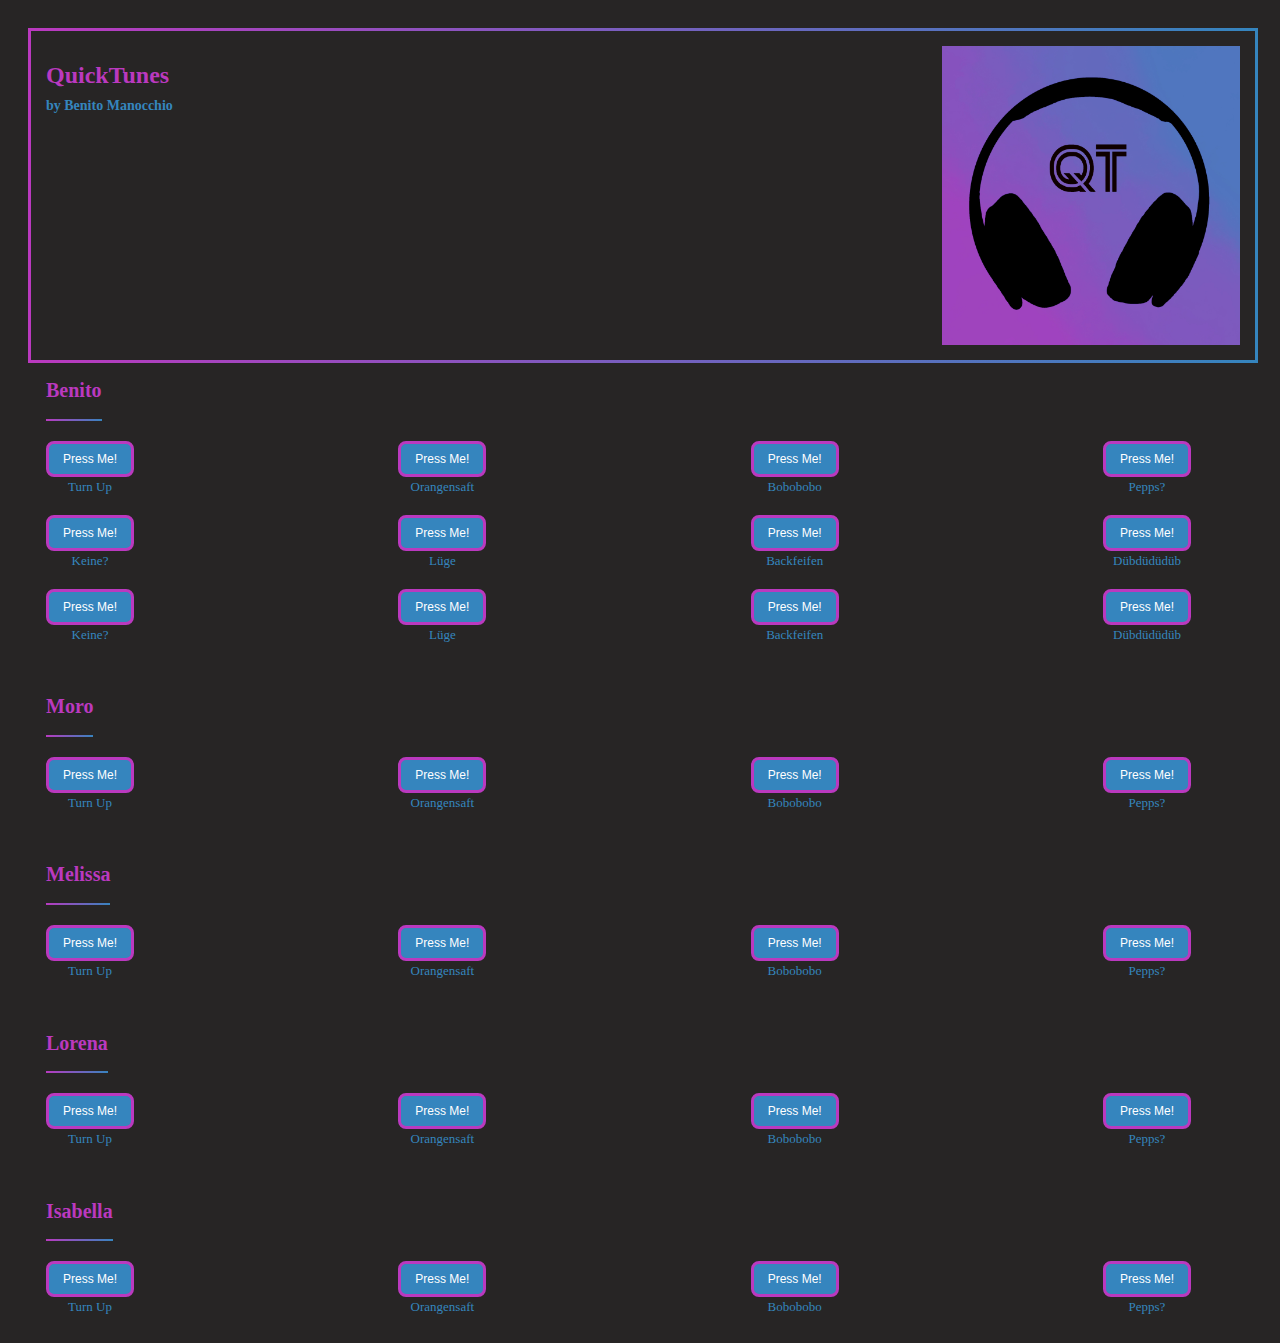
<file: index.html>
<!DOCTYPE html>
<html lang="en">
<!--große Probleme: touch-action-->
<head>
   
    <meta charset="UTF-8"> <!--Kodierung der Zeichen-->
    <meta http-equiv="X-UA-Compatible" content="IE=edge">
    <meta name="viewport" content="width=device-width, initial-scale=1.0">
    <title> QuickTunes </title>
    <style>

        body { /* wir sprechen alle body elemente direkt an*/
            background-color: rgb(39, 37, 37); /* hintergrundfarbe */
            padding: 20px;
            padding-right: 50px;
        }

        .top-part {
            display: flex; /* flexbox erstellen */
            justify-content: space-between; /* x-achse anordnung */
            padding: 15px;
            border: 3px solid transparent;
            border-image: linear-gradient(to right, rgb(186,57,191), rgb(53, 133, 190)); 
            border-image-slice: 1;
            width: 100%;
        }

        .headline {
            color: rgb(186, 57, 191);
            font-size: 24px;
        }

        .creator {
            color: rgb(53, 133, 190);
            font-size: 14px;
        }

        .logo {
            width: 25%;
            height: 25%;
        }

        .benito-text {
            color: rgb(186, 57, 191);
            font-size: 20px;
        }

        .benito-text-container {
            border-bottom: 2px solid transparent; 
            border-image: linear-gradient(to right, rgb(186,57,191), rgb(53, 133, 190));
            border-image-slice: 1;
        }

        .benito-tunes {
            display: flex; /* flexbox erstellen */
            justify-content: space-between; /* x-achse anordnung */
        }

        .benito {
            padding-left: 18px;
            padding-right: 15px;
        }

        .help {
            color:rgb(39, 37, 37);
            font-size: 10px;
        }

        .button-container {
            display: flex; /* flexbox erstellen */
            justify-content: space-between; /* x-achse anordnung */
            padding-top: 15px;
            width: 100%;
        }

        .b-container {
            padding-right: 16px;
            padding-left: 0px;
            padding-top: 5px;

            display: flex;
            flex-direction: column;
            align-items: center;
        }

        a{
            color:rgb(53, 133, 190);
            text-decoration: none;
            font-size: 13px;
        }

        a:hover { /* veränderte eigenschaften, wenn man über dem link hovert */
            color: rgb(186, 57, 191); /* farbe ändern */
            text-decoration: underline; /* decoration ändern */
            text-decoration-color: rgb(186, 57, 191); /* man kann auch die farbe der decoration ändern */
        }

        .button {
            background-color: rgb(53, 133, 190); /* Hintergrundfarbe des Buttons */
            color: #fff; /* Textfarbe des Buttons */
            padding:8px 14px; /* Innenabstand des Buttons */
            border: 3px solid rgb(186, 57, 191); /* Entfernt die Standard-Border des Buttons */
            border-radius: 8px; /* Runde die Ecken des Buttons ab */
            font-size: 12px; /* Schriftgröße des Buttons */
            cursor: pointer; /* Zeigt an, dass der Button anklickbar ist */
            touch-action: auto;
        }

        .button:hover {
            background-color: rgb(186, 57, 191);
            transform: scale(0.95);
        }

        .row-container {
            display: flex;
            flex-direction: column;
        }
    </style>

</head>

<body>
    <div class = "top-part">
        <h1 class = "headline">
            QuickTunes <br>
            <span class = "creator">
                by Benito Manocchio
            </span>      
        </h1>
        <img class = "logo"
            src = "logo.jpeg">
    </div>


    <div class = "benito">
        <div class = "benito-tunes">
            <div class = "benito-text-container">
                <h2 class = "benito-text">
                    Benito
                </h2>
            </div>
            <h2 class = "help">
                never gonna give you up
            </h2>
        </div>
        <div class = "row-conatiner">
            <div class ="button-container">
                <div class = "b-container">
                    <button type ="button" 
                        class = "button"
                        id = "myButton"
                        onclick="document.getElementById('sound1').play()"> Press Me! </button>
                    <audio id = "sound1">
                        <source src="turnup.ogg" type="audio/ogg">
                        <source src="turnup.aac" type="audio/aac">
                    </audio>
                    <h7><a href = "https://www.youtube.com/shorts/WQ9dZZOdWjQ">Turn Up</a></h7>
                </div>
                <div class = "b-container">
                    <button class = "button"
                        type="button"
                        id = "myButton"
                        onclick="document.getElementById('sound2').play()"> Press Me! </button>
                    <audio id = "sound2">
                        <source src="orangensaft.ogg" type="audio/ogg">
                        <source src="turnup.aac" type="audio/aac">
                    </audio>
                    <h7><a href = "https://www.youtube.com/shorts/WQ9dZZOdWjQ">Orangensaft</a></h7>
                </div>
                <div class = "b-container">
                    <button class = "button"
                        type="button"
                        id = "myButton"
                        onclick="document.getElementById('sound3').play()"> Press Me! </button>
                     <audio id = "sound3">
                        <source src="turnup.ogg" type="audio/ogg">
                        <source src="turnup.aac" type="audio/aac">
                    </audio>
                    <h7><a href = "https://www.youtube.com/watch?v=PnAidv6JQQM">Bobobobo</a></h7>
                </div>
                <div class = "b-container">
                    <button class = "button"
                        type="button"
                        id = "myButton"
                        onclick="document.getElementById('sound4').play()"> Press Me! </button>
                    <audio id = "sound4">
                        <source src="turnup.ogg" type="audio/ogg">
                        <source src="turnup.aac" type="audio/aac">
                    </audio>
                    <h7><a href = "https://www.youtube.com/watch?v=UGxr2tnzGS4">Pepps?</a></h7>
                </div>
            </div>
    
            <div class ="button-container">
                <div class = "b-container">
                    <button class = "button"
                        type="button"
                        id = "myButton"
                        onclick="document.getElementById('sound5').play()"> Press Me! </button>
                    <audio id = "sound5">
                        <source src="turnup.ogg" type="audio/ogg">
                        <source src="turnup.aac" type="audio/aac">
                    </audio>
                    <h7><a href = "https://www.youtube.com/watch?v=UGxr2tnzGS4">Keine?</a></h7>
                </div>
                <div class = "b-container">
                    <button class = "button"
                        type="button"
                        id = "myButton"
                        onclick="document.getElementById('sound6').play()"> Press Me! </button>
                    <audio id = "sound6">
                        <source src="turnup.ogg" type="audio/ogg">
                        <source src="turnup.aac" type="audio/aac">
                    </audio>
                    <h7><a href = "https://www.youtube.com/shorts/GYGDdlR6rkk">Lüge</a></h7>
                </div>
                <div class = "b-container">
                    <button class = "button"
                        type="button"
                        id = "myButton"
                        onclick="document.getElementById('sound7').play()"> Press Me! </button>
                    <audio id = "sound7">
                        <source src="turnup.ogg" type="audio/ogg">
                        <source src="turnup.aac" type="audio/aac">
                    </audio>
                    <h7><a href = "https://www.youtube.com/watch?v=PnAidv6JQQM">Backfeifen</a></h7>
                </div>
                <div class = "b-container">
                    <button class = "button"
                        type="button"
                        id = "myButton"
                        onclick="document.getElementById('sound8').play()"> Press Me! </button>
                    <audio id = "sound8">
                        <source src="turnup.ogg" type="audio/ogg">
                        <source src="turnup.aac" type="audio/aac">
                    </audio>
                    <h7><a href = "https://www.tiktok.com/@jeremyfragrance/video/7255371886136216859?lang=de-DE">Dübdüdüdüb</a></h7>
                </div>
            </div>

            <div class ="button-container">
                <div class = "b-container">
                    <button class = "button"
                        type="button"
                        id = "myButton"
                        onclick="document.getElementById('sound9').play()"> Press Me! </button>
                    <audio id = "sound9">
                        <source src="turnup.ogg" type="audio/ogg">
                        <source src="turnup.aac" type="audio/aac">
                    </audio>
                    <h7><a href = "https://www.youtube.com/watch?v=UGxr2tnzGS4">Keine?</a></h7>
                </div>
                <div class = "b-container">
                    <button class = "button"
                        type="button"
                        id = "myButton"
                        onclick="document.getElementById('sound10').play()"> Press Me! </button>
                    <audio id = "sound10">
                        <source src="turnup.ogg" type="audio/ogg">
                        <source src="turnup.aac" type="audio/aac">
                    </audio>
                    <h7><a href = "https://www.youtube.com/shorts/GYGDdlR6rkk">Lüge</a></h7>
                </div>
                <div class = "b-container">
                    <button class = "button"
                        type="button"
                        id = "myButton"
                        onclick="document.getElementById('sound11').play()"> Press Me! </button>
                    <audio id = "sound11">
                        <source src="turnup.ogg" type="audio/ogg">
                        <source src="turnup.aac" type="audio/aac">
                    </audio>
                    <h7><a href = "https://www.youtube.com/watch?v=PnAidv6JQQM">Backfeifen</a></h7>
                </div>
                <div class = "b-container">
                    <button class = "button"
                        type="button"
                        id = "myButton"
                        onclick="document.getElementById('sound12').play()"> Press Me! </button>
                    <audio id = "sound12">
                        <source src="turnup.ogg" type="audio/ogg">
                        <source src="turnup.aac" type="audio/aac">
                    </audio>
                    <h7><a href = "https://www.tiktok.com/@jeremyfragrance/video/7255371886136216859?lang=de-DE">Dübdüdüdüb</a></h7>
                </div>
            </div>
        </div>
    </div>
    <br>
    <br>
    <div class = "benito">
        <div class = "benito-tunes">
            <div class = "benito-text-container">
                <h2 class = "benito-text">
                    Moro
                </h2>
            </div>
            <h2 class = "help">
                never gonna let you down
            </h2>
        </div>
        <div class = "row-conatiner">
            <div class ="button-container">
                <div class = "b-container">
                    <button type ="button" 
                        class = "button"
                        id = "myButton"
                        onclick="document.getElementById('sound1').play()"> Press Me! </button>
                    <audio id = "sound1">
                        <source src="turnup.ogg" type="audio/ogg">
                        <source src="turnup.aac" type="audio/aac">
                    </audio>
                    <h7><a href = "https://www.youtube.com/shorts/WQ9dZZOdWjQ">Turn Up</a></h7>
                </div>
                <div class = "b-container">
                    <button class = "button"
                        type="button"
                        id = "myButton"
                        onclick="document.getElementById('sound2').play()"> Press Me! </button>
                    <audio id = "sound2">
                        <source src="orangensaft.ogg" type="audio/ogg">
                        <source src="turnup.aac" type="audio/aac">
                    </audio>
                    <h7><a href = "https://www.youtube.com/shorts/WQ9dZZOdWjQ">Orangensaft</a></h7>
                </div>
                <div class = "b-container">
                    <button class = "button"
                        type="button"
                        id = "myButton"
                        onclick="document.getElementById('sound3').play()"> Press Me! </button>
                     <audio id = "sound3">
                        <source src="turnup.ogg" type="audio/ogg">
                        <source src="turnup.aac" type="audio/aac">
                    </audio>
                    <h7><a href = "https://www.youtube.com/watch?v=PnAidv6JQQM">Bobobobo</a></h7>
                </div>
                <div class = "b-container">
                    <button class = "button"
                        type="button"
                        id = "myButton"
                        onclick="document.getElementById('sound4').play()"> Press Me! </button>
                    <audio id = "sound4">
                        <source src="turnup.ogg" type="audio/ogg">
                        <source src="turnup.aac" type="audio/aac">
                    </audio>
                    <h7><a href = "https://www.youtube.com/watch?v=UGxr2tnzGS4">Pepps?</a></h7>
                </div>
            </div>
        </div>
    </div>
    <br>
    <br>
    <div class = "benito">
        <div class = "benito-tunes">
            <div class = "benito-text-container">
                <h2 class = "benito-text">
                    Melissa
                </h2>
            </div>
            <h2 class = "help">
                never gonna run around and desert you
            </h2>
        </div>
        <div class = "row-conatiner">
            <div class ="button-container">
                <div class = "b-container">
                    <button type ="button" 
                        class = "button"
                        id = "myButton"
                        onclick="document.getElementById('sound1').play()"> Press Me! </button>
                    <audio id = "sound1">
                        <source src="turnup.ogg" type="audio/ogg">
                        <source src="turnup.aac" type="audio/aac">
                    </audio>
                    <h7><a href = "https://www.youtube.com/shorts/WQ9dZZOdWjQ">Turn Up</a></h7>
                </div>
                <div class = "b-container">
                    <button class = "button"
                        type="button"
                        id = "myButton"
                        onclick="document.getElementById('sound2').play()"> Press Me! </button>
                    <audio id = "sound2">
                        <source src="orangensaft.ogg" type="audio/ogg">
                        <source src="turnup.aac" type="audio/aac">
                    </audio>
                    <h7><a href = "https://www.youtube.com/shorts/WQ9dZZOdWjQ">Orangensaft</a></h7>
                </div>
                <div class = "b-container">
                    <button class = "button"
                        type="button"
                        id = "myButton"
                        onclick="document.getElementById('sound3').play()"> Press Me! </button>
                     <audio id = "sound3">
                        <source src="turnup.ogg" type="audio/ogg">
                        <source src="turnup.aac" type="audio/aac">
                    </audio>
                    <h7><a href = "https://www.youtube.com/watch?v=PnAidv6JQQM">Bobobobo</a></h7>
                </div>
                <div class = "b-container">
                    <button class = "button"
                        type="button"
                        id = "myButton"
                        onclick="document.getElementById('sound4').play()"> Press Me! </button>
                    <audio id = "sound4">
                        <source src="turnup.ogg" type="audio/ogg">
                        <source src="turnup.aac" type="audio/aac">
                    </audio>
                    <h7><a href = "https://www.youtube.com/watch?v=UGxr2tnzGS4">Pepps?</a></h7>
                </div>
            </div>
        </div>
    </div>
    <br>
    <br>
    <div class = "benito">
        <div class = "benito-tunes">
            <div class = "benito-text-container">
                <h2 class = "benito-text">
                    Lorena
                </h2>
            </div>
            <h2 class = "help">
                never gonna make you cry
            </h2>
        </div>
        <div class = "row-conatiner">
            <div class ="button-container">
                <div class = "b-container">
                    <button type ="button" 
                        class = "button"
                        id = "myButton"
                        onclick="document.getElementById('sound1').play()"> Press Me! </button>
                    <audio id = "sound1">
                        <source src="turnup.ogg" type="audio/ogg">
                        <source src="turnup.aac" type="audio/aac">
                    </audio>
                    <h7><a href = "https://www.youtube.com/shorts/WQ9dZZOdWjQ">Turn Up</a></h7>
                </div>
                <div class = "b-container">
                    <button class = "button"
                        type="button"
                        id = "myButton"
                        onclick="document.getElementById('sound2').play()"> Press Me! </button>
                    <audio id = "sound2">
                        <source src="orangensaft.ogg" type="audio/ogg">
                        <source src="turnup.aac" type="audio/aac">
                    </audio>
                    <h7><a href = "https://www.youtube.com/shorts/WQ9dZZOdWjQ">Orangensaft</a></h7>
                </div>
                <div class = "b-container">
                    <button class = "button"
                        type="button"
                        id = "myButton"
                        onclick="document.getElementById('sound3').play()"> Press Me! </button>
                     <audio id = "sound3">
                        <source src="turnup.ogg" type="audio/ogg">
                        <source src="turnup.aac" type="audio/aac">
                    </audio>
                    <h7><a href = "https://www.youtube.com/watch?v=PnAidv6JQQM">Bobobobo</a></h7>
                </div>
                <div class = "b-container">
                    <button class = "button"
                        type="button"
                        id = "myButton"
                        onclick="document.getElementById('sound4').play()"> Press Me! </button>
                    <audio id = "sound4">
                        <source src="turnup.ogg" type="audio/ogg">
                        <source src="turnup.aac" type="audio/aac">
                    </audio>
                    <h7><a href = "https://www.youtube.com/watch?v=UGxr2tnzGS4">Pepps?</a></h7>
                </div>
            </div>
        </div>
    </div>
    <br>
    <br>
    <div class = "benito">
        <div class = "benito-tunes">
            <div class = "benito-text-container">
                <h2 class = "benito-text">
                    Isabella
                </h2>
            </div>
            <h2 class = "help">
                never gonna say goodbye
            </h2>
        </div>
        <div class = "row-conatiner">
            <div class ="button-container">
                <div class = "b-container">
                    <button type ="button" 
                        class = "button"
                        id = "myButton"
                        onclick="document.getElementById('sound1').play()"> Press Me! </button>
                    <audio id = "sound1">
                        <source src="turnup.ogg" type="audio/ogg">
                        <source src="turnup.aac" type="audio/aac">
                    </audio>
                    <h7><a href = "https://www.youtube.com/shorts/WQ9dZZOdWjQ">Turn Up</a></h7>
                </div>
                <div class = "b-container">
                    <button class = "button"
                        type="button"
                        id = "myButton"
                        onclick="document.getElementById('sound2').play()"> Press Me! </button>
                    <audio id = "sound2">
                        <source src="orangensaft.ogg" type="audio/ogg">
                        <source src="turnup.aac" type="audio/aac">
                    </audio>
                    <h7><a href = "https://www.youtube.com/shorts/WQ9dZZOdWjQ">Orangensaft</a></h7>
                </div>
                <div class = "b-container">
                    <button class = "button"
                        type="button"
                        id = "myButton"
                        onclick="document.getElementById('sound3').play()"> Press Me! </button>
                     <audio id = "sound3">
                        <source src="turnup.ogg" type="audio/ogg">
                        <source src="turnup.aac" type="audio/aac">
                    </audio>
                    <h7><a href = "https://www.youtube.com/watch?v=PnAidv6JQQM">Bobobobo</a></h7>
                </div>
                <div class = "b-container">
                    <button class = "button"
                        type="button"
                        id = "myButton"
                        onclick="document.getElementById('sound4').play()"> Press Me! </button>
                    <audio id = "sound4">
                        <source src="turnup.ogg" type="audio/ogg">
                        <source src="turnup.aac" type="audio/aac">
                    </audio>
                    <h7><a href = "https://www.youtube.com/watch?v=UGxr2tnzGS4">Pepps?</a></h7>
                </div>
            </div>
        </div>
    </div>
</body>
</html>
</file>
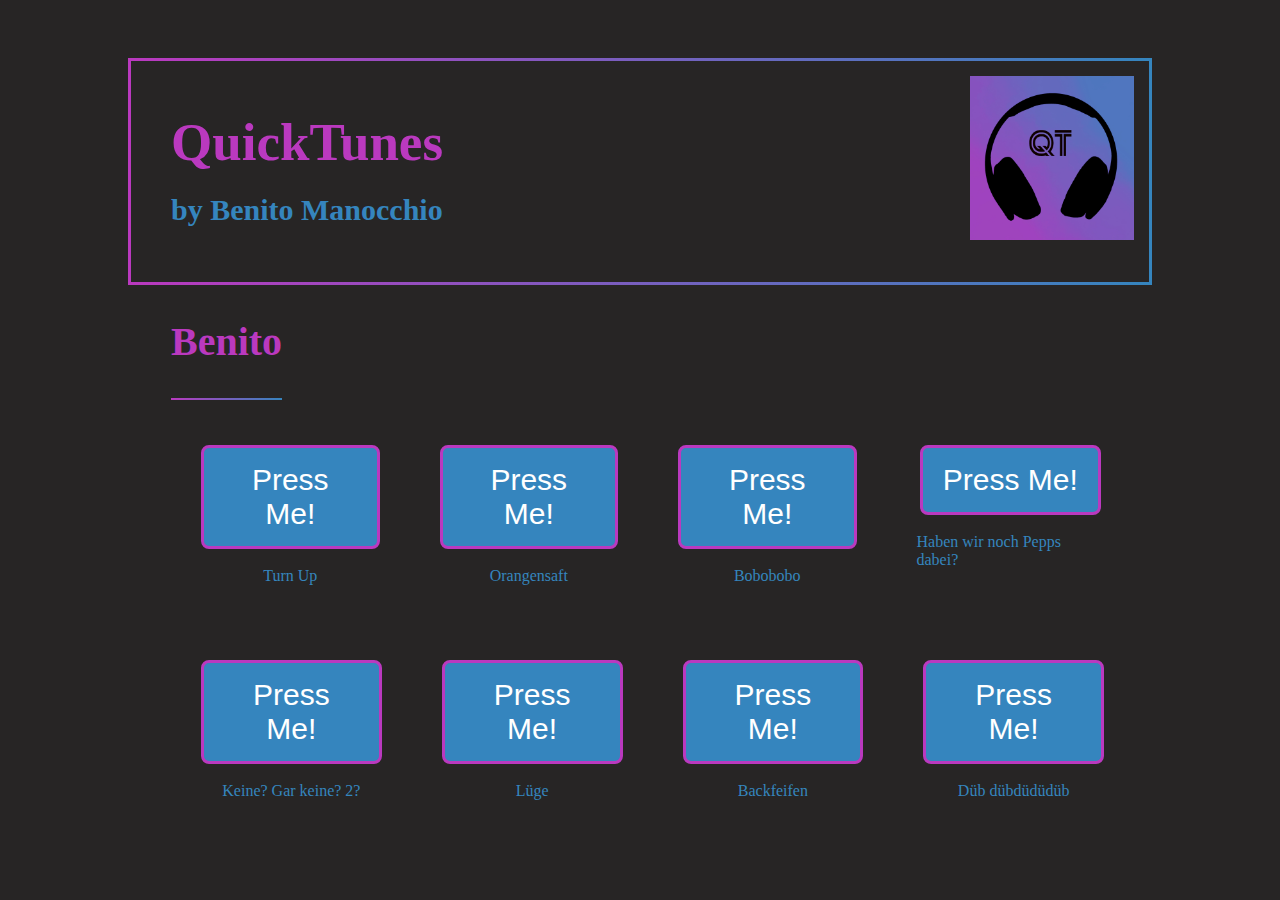
<file: grudgerüst.html>
<!DOCTYPE html>
<html lang="en">
<!--große Probleme: skalierung, touch-action-->
<head>
   
    <meta charset="UTF-8"> <!--Kodierung der Zeichen-->
    <meta http-equiv="X-UA-Compatible" content="IE=edge">
    <meta name="viewport" content="width=device-width, initial-scale=1.0">
    <title> QuickTunes </title>
    <style>
        body { /* wir sprechen alle body elemente direkt an*/
            background-color: rgb(39, 37, 37); /* hintergrundfarbe */
            padding-left: 120px;
            padding-right: 120px;
            padding-top: 50px;
        }
        .top-part {
            display: flex; /* flexbox erstellen */
            justify-content: space-between; /* x-achse anordnung */
            padding: 15px;
            padding-left: 40px;
            border: 3px solid transparent;
            border-image: linear-gradient(to right, rgb(186,57,191), rgb(53, 133, 190)); 
            border-image-slice: 1;
        }

        .headline {
            color: rgb(186, 57, 191);
            font-size: 53px;
        }

        .creator {
            color: rgb(53, 133, 190);
            font-size: 30px;
        }

        .logo {
            width: 17%;
            height: 17%;
        }

        .benito-text {
            color: rgb(186, 57, 191);
            font-size: 40px;
        }

        .benito-text-container {
            border-bottom: 2px solid transparent; 
            border-image: linear-gradient(to right, rgb(186,57,191), rgb(53, 133, 190));
            border-image-slice: 1;
        }

        .benito-tunes {
            display: flex; /* flexbox erstellen */
            justify-content: space-between; /* x-achse anordnung */
        }

        .benito {
            padding-left: 43px;
            padding-right: 18px;
        }
        .help {
            color:rgb(39, 37, 37);
        }

        .button-container {
            display: flex; /* flexbox erstellen */
            justify-content: space-between; /* x-achse anordnung */
            padding-top: 15px;
        }

        .b-container {
            padding: 30px;
            display: flex;
            flex-direction: column;
            align-items: center;
        }

        a{
            color:rgb(53, 133, 190);
            text-decoration: none;
        }

        a:hover { /* veränderte eigenschaften, wenn man über dem link hovert */
            color: rgb(186, 57, 191); /* farbe ändern */
            text-decoration: underline; /* decoration ändern */
            text-decoration-color: rgb(186, 57, 191); /* man kann auch die farbe der decoration ändern */
        }

        .button {
            background-color: rgb(53, 133, 190); /* Hintergrundfarbe des Buttons */
            color: #fff; /* Textfarbe des Buttons */
            padding:15px 20px; /* Innenabstand des Buttons */
            border: 3px solid rgb(186, 57, 191); /* Entfernt die Standard-Border des Buttons */
            border-radius: 8px; /* Runde die Ecken des Buttons ab */
            font-size: 30px; /* Schriftgröße des Buttons */
            cursor: pointer; /* Zeigt an, dass der Button anklickbar ist */
        }

        .button:hover {
            background-color:rgb(120, 80, 191)
        }
        .button:active {
            background-color: rgb(186, 57, 191);
        }
    </style>

</head>

<body>
    <div class = "top-part">
        <h1 class = "headline">
            QuickTunes <br>
            <span class = "creator">
                by Benito Manocchio
            </span>      
        </h1>
        <img class = "logo"
            src = "logo.jpeg">
    </div>
    <div class = "benito">
        <div class = "benito-tunes">
            <div class = "benito-text-container">
                <h2 class = "benito-text">
                    Benito
                </h2>
            </div>
            <h2 class = "help">
                never gonna give you  up
            </h2>
        </div>

        <div class ="button-container">
            <div class = "b-container">
                <button class = "button"
                    data-sound="turnup.ogg"> Press Me! </button> <br>
                <a href = "https://www.youtube.com/shorts/WQ9dZZOdWjQ">Turn Up</a>
            </div>
            <div class = "b-container">
                <button class = "button"
                    data-sound="orangensaft.ogg"> Press Me! </button> <br>
                <a href = "https://www.youtube.com/shorts/WQ9dZZOdWjQ">Orangensaft</a>
            </div>
            <div class = "b-container">
                <button class = "button"
                    data-sound="turnup.ogg"> Press Me! </button> <br>
                    <a href = "https://www.youtube.com/watch?v=PnAidv6JQQM">Bobobobo</a>
            </div>
            <div class = "b-container">
                <button class = "button"
                    data-sound="turnup.ogg"> Press Me! </button> <br>
                    <a href = "https://www.youtube.com/watch?v=UGxr2tnzGS4">Haben wir noch Pepps dabei?</a>
            </div>
        </div>

        <div class ="button-container">
            <div class = "b-container">
                <button class = "button"
                    data-sound="turnup.ogg"> Press Me! </button> <br>
                <a href = "https://www.youtube.com/watch?v=UGxr2tnzGS4">Keine? Gar keine? 2?</a>
            </div>
            <div class = "b-container">
                <button class = "button"
                    data-sound="orangensaft.ogg"> Press Me! </button> <br>
                <a href = "https://www.youtube.com/shorts/GYGDdlR6rkk">Lüge</a>
            </div>
            <div class = "b-container">
                <button class = "button"
                    data-sound="turnup.ogg"> Press Me! </button> <br>
                    <a href = "https://www.youtube.com/watch?v=PnAidv6JQQM">Backfeifen</a>
            </div>
            <div class = "b-container">
                <button class = "button"
                    data-sound="turnup.ogg"> Press Me! </button> <br>
                    <a href = "https://www.tiktok.com/@jeremyfragrance/video/7255371886136216859?lang=de-DE">Düb dübdüdüdüb</a>
            </div>
        </div>
    </div>
    <br>
    <br>
    <script src="funktionen.js"></script>
</body>

</html>
</file>
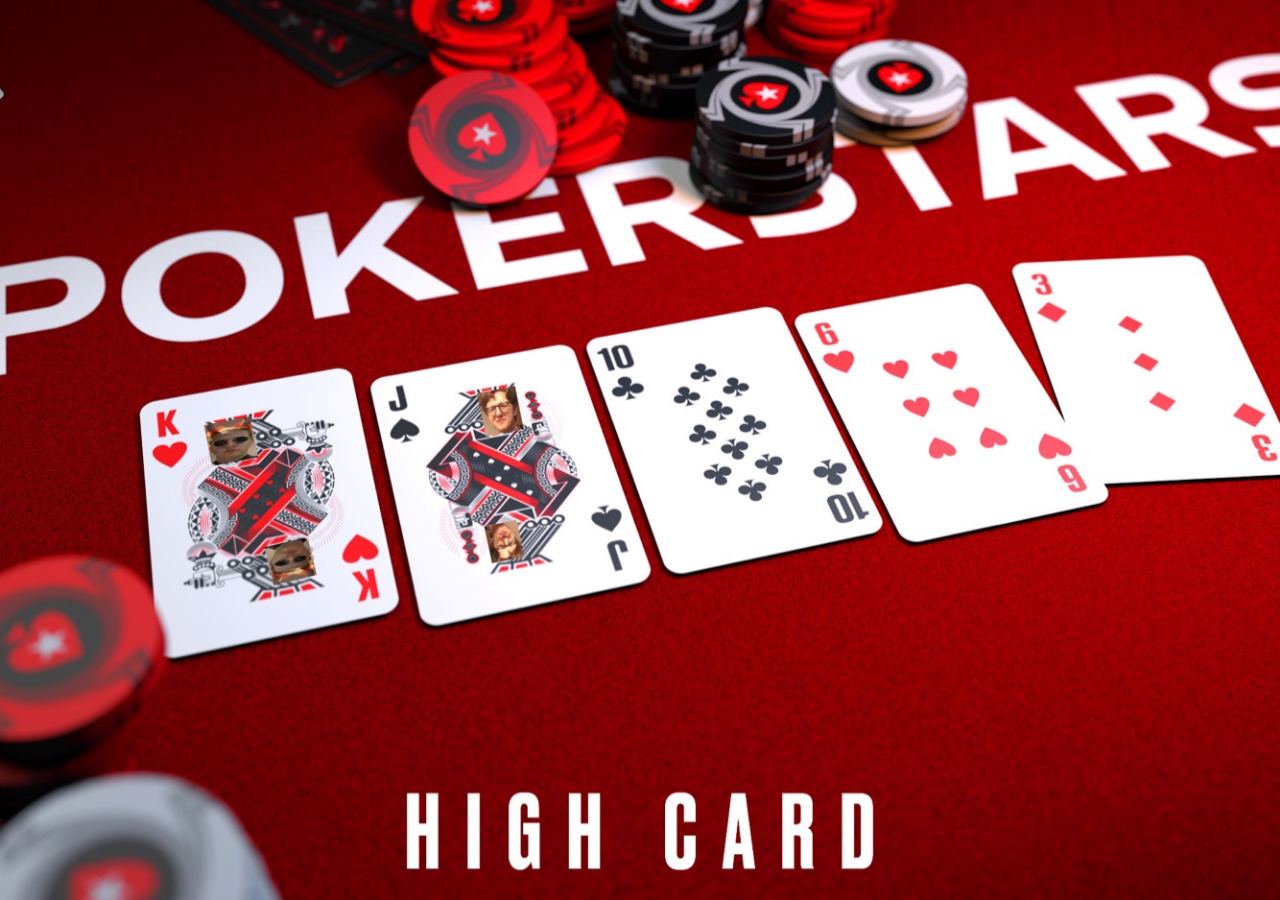
<file: index5.html>
<!DOCTYPE html>
<html>
<head>
    <title>Countdown-Website</title>
    <link rel="stylesheet" type="text/css" href="style.css">
</head>
<body>
    <div class="countdown-container">
        <div id="countdown"></div>
    </div>
    <script src="script.js"></script>
</body>
</html>
</file>
<file: style.css>
body {
    font-family: Arial, sans-serif;
    text-align: center;
    margin: 0;
    padding: 0;
    background-image: url("poker_background.jpeg");
    background-size: cover;
    background-position: center;
    background-repeat: no-repeat;
}

.countdown-container {
    display: flex;
    justify-content: center;
    align-items: center;
    height: 100vh;
}

#countdown {
    font-size: 72px; /* Ändere die Schriftgröße auf 72px */
    color: rgb(6, 7, 28); /* Ändere die Textfarbe auf Weiß */
    text-shadow: 2px 2px 4px rgba(38, 12, 11, 0.5); /* Füge einen Schatten hinzu, um den Text hervorzuheben */
}
</file>
